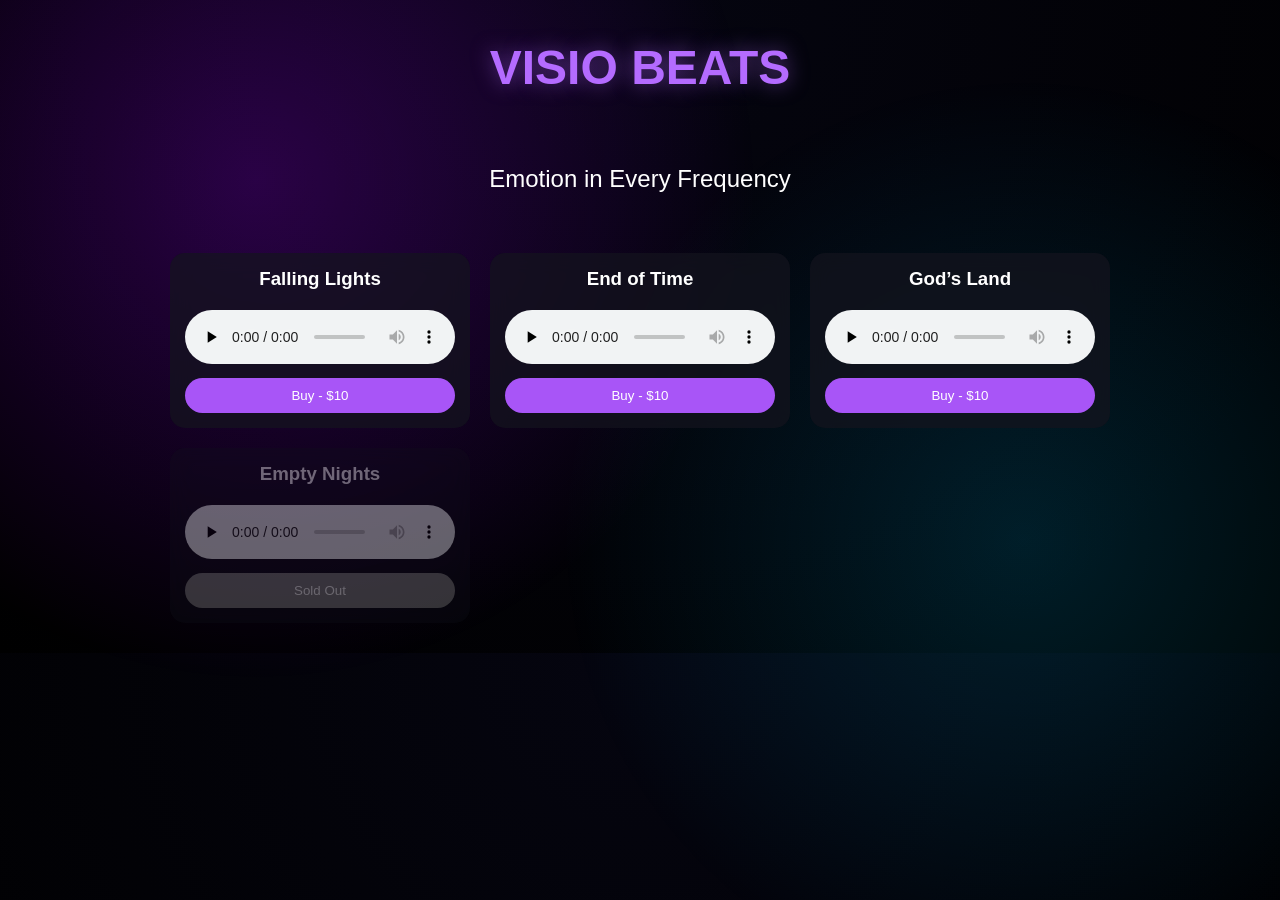
<file: index.html>
<!DOCTYPE html>
<html lang="en">
<head>
<meta charset="UTF-8">
<meta name="viewport" content="width=device-width, initial-scale=1.0">
<title>VISIO BEATS</title>

<style>
/* ===== RESET ===== */
* {
  margin: 0;
  padding: 0;
  box-sizing: border-box;
}

body {
  font-family: Arial, sans-serif;
  color: white;
  background: radial-gradient(circle at top, #050510, #000);
  overflow-x: hidden;
}

/* ===== SPACE BACKGROUND ===== */
body::before {
  content: "";
  position: fixed;
  inset: 0;
  background: radial-gradient(circle at 20% 20%, rgba(160,0,255,0.25), transparent 40%),
              radial-gradient(circle at 80% 60%, rgba(0,200,255,0.15), transparent 40%);
  z-index: -2;
}

body::after {
  content: "";
  position: fixed;
  inset: 0;
  background-image: url("https://www.transparenttextures.com/patterns/stardust.png");
  opacity: 0.3;
  z-index: -1;
  animation: moveStars 100s linear infinite;
}

@keyframes moveStars {
  from { transform: translateY(0); }
  to { transform: translateY(-1000px); }
}

/* ===== HEADER ===== */
header {
  text-align: center;
  padding: 40px 20px;
}

header h1 {
  font-size: 3rem;
  color: #b46bff;
  text-shadow: 0 0 20px rgba(180,107,255,0.5);
}

/* ===== HERO ===== */
.hero {
  text-align: center;
  padding: 30px 20px;
  font-size: 1.5rem;
}

/* ===== GRID ===== */
.beats {
  display: grid;
  grid-template-columns: repeat(auto-fit, minmax(240px, 1fr));
  gap: 20px;
  padding: 30px;
  max-width: 1000px;
  margin: auto;
}

/* ===== CARD ===== */
.beat {
  background: rgba(20,20,30,0.7);
  backdrop-filter: blur(10px);
  padding: 15px;
  border-radius: 15px;
  text-align: center;
  transition: 0.3s;
}

.beat:hover {
  transform: scale(1.03);
  box-shadow: 0 0 20px rgba(180,107,255,0.4);
}

.beat h3 {
  margin-bottom: 10px;
}

/* ===== AUDIO FIX (IMPORTANT) ===== */
audio {
  width: 100%;
  margin: 10px 0;
  border-radius: 10px;
}

/* ===== BUTTON ===== */
button {
  padding: 10px 15px;
  border: none;
  border-radius: 20px;
  background: #a855f7;
  color: white;
  cursor: pointer;
  width: 100%;
}

button:hover {
  background: #9333ea;
}

/* ===== SOLD OUT ===== */
.sold {
  opacity: 0.4;
}

.sold button {
  background: gray;
  cursor: not-allowed;
}
</style>
</head>

<body>

<header>
  <h1>VISIO BEATS</h1>
</header>

<section class="hero">
  Emotion in Every Frequency
</section>

<section class="beats">

  <div class="beat">
    <h3>Falling Lights</h3>
    <audio controls preload="none">
      <source src="beat1.mp3" type="audio/mpeg">
    </audio>
    <button onclick="buy('https://buy.stripe.com/aFa8wH8b2cIqcwN0Fr5J600')">Buy - $10</button>
  </div>

  <div class="beat">
    <h3>End of Time</h3>
    <audio controls preload="none">
      <source src="beat2.mp3" type="audio/mpeg">
    </audio>
    <button onclick="buy('https://buy.stripe.com/aFa3cn9f637Q9kB4VH5J601')">Buy - $10</button>
  </div>

  <div class="beat">
    <h3>God’s Land</h3>
    <audio controls preload="none">
      <source src="beat3.mp3" type="audio/mpeg">
    </audio>
    <button onclick="buy('https://buy.stripe.com/9B6dR1dvm8safIZgEp5J602')">Buy - $10</button>
  </div>

  <div class="beat sold">
    <h3>Empty Nights</h3>
    <audio controls preload="none">
      <source src="beat4.mp3" type="audio/mpeg">
    </audio>
    <button disabled>Sold Out</button>
  </div>

</section>

<script>
function buy(link) {
  window.location.href = link;
}
</script>

</body>
</html>
</file>
